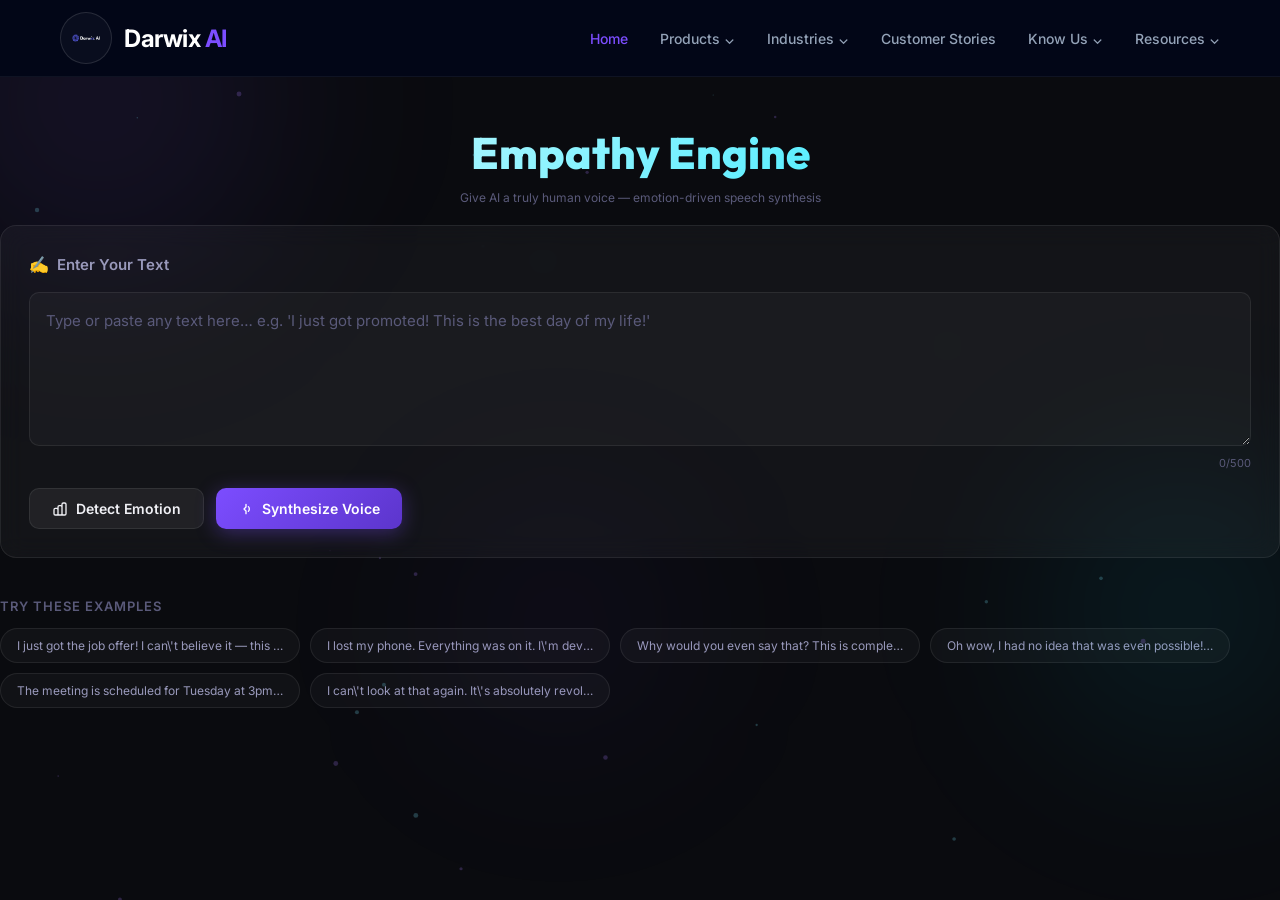
<file: empathy-engine/templates/index.html>
<!DOCTYPE html>
<html lang="en">
<head>
  <meta charset="UTF-8" />
  <meta name="viewport" content="width=device-width, initial-scale=1.0" />
  <title>Empathy Engine — AI Voice with a Soul</title>
  <meta name="description" content="Empathy Engine dynamically modulates synthesized speech based on emotional content, giving AI a truly human voice." />
  <link rel="preconnect" href="https://fonts.googleapis.com" />
  <link href="https://fonts.googleapis.com/css2?family=Inter:wght@300;400;500;600;700;800&family=Outfit:wght@400;600;700;800&display=swap" rel="stylesheet" />
  <link rel="stylesheet" href="/empathy-engine/static/styles.css">
</head>
<body>

  <!-- Floating orbs -->
  <div class="orb orb-1"></div>
  <div class="orb orb-2"></div>
  <div class="orb orb-3"></div>

  <!-- Background canvas for ambient particles -->
  <canvas id="bgCanvas"></canvas>

  <!-- ── TOP NAV BAR ── -->
  <nav class="topnav">
    <div class="topnav-left">
      <div class="topnav-brand">
        <div class="logo-circle">
          <img src="/empathy-engine/static/darwix_logo.png" alt="Darwix AI Logo" class="brand-logo" />
        </div>
        <div class="brand-text">
          <span class="brand-name">Darwix<span class="brand-ai"> AI</span></span>
        </div>
      </div>
    </div>
    <div class="topnav-right">
      <ul class="nav-menu">
        <li><a href="#" class="active">Home</a></li>
        <li class="has-dropdown"><a href="#">Products <span class="chevron">⌄</span></a></li>
        <li class="has-dropdown"><a href="#">Industries <span class="chevron">⌄</span></a></li>
        <li><a href="#">Customer Stories</a></li>
        <li class="has-dropdown"><a href="#">Know Us <span class="chevron">⌄</span></a></li>
        <li class="has-dropdown"><a href="#">Resources <span class="chevron">⌄</span></a></li>
      </ul>
    </div>
  </nav>

  <div class="app-container">
    <!-- Hero Heading -->
    <div class="hero-heading">
      <h1>Empathy Engine</h1>
      <p class="logo-sub">Give AI a truly <span style="color:var(--purple)">human voice</span> — emotion-driven speech synthesis</p>
    </div>

    <!-- Main Content -->
    <main class="main">
      <!-- Input Panel -->
      <section class="card input-card">
        <h2 class="card-title">
          <span class="icon">✍️</span> Enter Your Text
        </h2>
        <div class="textarea-wrapper">
          <textarea
            id="inputText"
            placeholder="Type or paste any text here… e.g. 'I just got promoted! This is the best day of my life!'"
            rows="5"
            maxlength="500"
          ></textarea>
          <div class="char-counter"><span id="charCount">0</span>/500</div>
        </div>
        <div class="btn-row">
          <button id="analyzeBtn" class="btn btn-secondary" onclick="analyzeOnly()">
            <svg width="16" height="16" fill="none" stroke="currentColor" viewBox="0 0 24 24"><path stroke-linecap="round" stroke-linejoin="round" stroke-width="2" d="M9 19v-6a2 2 0 00-2-2H5a2 2 0 00-2 2v6a2 2 0 002 2h2a2 2 0 002-2zm0 0V9a2 2 0 012-2h2a2 2 0 012 2v10m-6 0a2 2 0 002 2h2a2 2 0 002-2m0 0V5a2 2 0 012-2h2a2 2 0 012 2v14a2 2 0 01-2 2h-2a2 2 0 01-2-2z"/></svg>
            Detect Emotion
          </button>
          <button id="synthesizeBtn" class="btn btn-primary" onclick="synthesize()">
            <svg width="16" height="16" fill="none" stroke="currentColor" viewBox="0 0 24 24"><path stroke-linecap="round" stroke-linejoin="round" stroke-width="2" d="M15.536 8.464a5 5 0 010 7.072M12 9l-3 3 3 3M12 9V5m0 14v-4"/></svg>
            Synthesize Voice
          </button>
        </div>
      </section>

      <!-- Emotion Results -->
      <section class="card emotion-card" id="emotionCard" style="display:none">
        <h2 class="card-title">
          <span class="icon">🧠</span> Emotion Analysis
        </h2>
        <div class="emotion-main">
          <div class="emotion-badge" id="emotionBadge">
            <span class="emotion-emoji" id="emotionEmoji">😐</span>
            <span class="emotion-label" id="emotionLabel">Neutral</span>
          </div>
          <div class="emotion-stats">
            <div class="stat">
              <span class="stat-label">Confidence</span>
              <div class="stat-bar-wrap">
                <div class="stat-bar" id="confidenceBar"></div>
              </div>
              <span class="stat-val" id="confidenceVal">0%</span>
            </div>
            <div class="stat">
              <span class="stat-label">Intensity</span>
              <div class="stat-bar-wrap">
                <div class="stat-bar intensity-bar" id="intensityBar"></div>
              </div>
              <span class="stat-val" id="intensityVal">0%</span>
            </div>
          </div>
        </div>
        <!-- All Scores Chart -->
        <div class="scores-section" id="scoresSection"></div>
        <!-- Voice Config -->
        <div class="voice-config" id="voiceConfig" style="display:none">
          <h3 class="vc-title">🔊 Voice Parameters</h3>
          <div class="vc-grid" id="vcGrid"></div>
        </div>
      </section>

      <!-- Audio Player -->
      <section class="card audio-card" id="audioCard" style="display:none">
        <h2 class="card-title">
          <span class="icon">🔊</span> Synthesized Audio
        </h2>
        <div class="audio-player-wrap">
          <div class="waveform-viz" id="waveformViz">
            <div class="wave-bars" id="waveBars"></div>
          </div>
          <audio id="audioPlayer" controls></audio>
          <a id="downloadBtn" class="btn btn-outline" style="display:none">
            ⬇ Download .wav
          </a>
        </div>
      </section>

      <!-- Loading Overlay -->
      <div class="loading-overlay" id="loadingOverlay" style="display:none">
        <div class="spinner">
          <div class="ring"></div>
          <span id="loadingText">Processing…</span>
        </div>
      </div>
    </main>

    <!-- Example Prompts -->
    <section class="examples-section">
      <h3 class="examples-title">Try These Examples</h3>
      <div class="examples-grid">
        <button class="example-chip" onclick="fillExample(this)">I just got the job offer! I can\'t believe it — this is amazing! 🎉</button>
        <button class="example-chip" onclick="fillExample(this)">I lost my phone. Everything was on it. I\'m devastated.</button>
        <button class="example-chip" onclick="fillExample(this)">Why would you even say that? This is completely unacceptable!</button>
        <button class="example-chip" onclick="fillExample(this)">Oh wow, I had no idea that was even possible! Incredible!</button>
        <button class="example-chip" onclick="fillExample(this)">The meeting is scheduled for Tuesday at 3pm in conference room B.</button>
        <button class="example-chip" onclick="fillExample(this)">I can\'t look at that again. It\'s absolutely revolting.</button>
      </div>
    </section>
  </div>

  <script src="/empathy-engine/static/app.js"></script>
</body>
</html>
</file>
<file: empathy-engine/static/styles.css>
/* =============================================
   Empathy Engine — Premium Dark UI Stylesheet
   ============================================= */

:root {
  --bg-primary: #0a0b0f;
  --bg-secondary: #111318;
  --bg-card: rgba(255, 255, 255, 0.04);
  --border: rgba(255, 255, 255, 0.08);
  --border-hover: rgba(255, 255, 255, 0.16);
  --text-primary: #f0f0f5;
  --text-secondary: #9999bb;
  --text-muted: #5a5a7a;
  --accent: #7c4dff;
  --accent-glow: rgba(124, 77, 255, 0.35);
  --accent-2: #00e5ff;
  --success: #00e676;
  --warning: #ff9100;
  --error: #ff1744;
  --radius: 16px;
  --radius-sm: 10px;
  --shadow: 0 8px 32px rgba(0, 0, 0, 0.5);
  --transition: 0.25s cubic-bezier(0.4, 0, 0.2, 1);
}

* { box-sizing: border-box; margin: 0; padding: 0; }

body {
  background: var(--bg-primary);
  color: var(--text-primary);
  font-family: 'Inter', sans-serif;
  min-height: 100vh;
  overflow-x: hidden;
  position: relative;
}

#bgCanvas {
  position: fixed;
  top: 0; left: 0;
  width: 100%; height: 100%;
  pointer-events: none;
  z-index: 0;
  opacity: 0.4;
}

/* ── Floating orbs ── */
.orb {
  position: fixed;
  border-radius: 50%;
  filter: blur(90px);
  pointer-events: none;
  z-index: 0;
  animation: orbFloat 12s ease-in-out infinite;
}
.orb-1 { width: 500px; height: 500px; top: -150px; left: -150px; background: radial-gradient(circle, rgba(124,77,255,0.15), transparent 70%); animation-delay: 0s; }
.orb-2 { width: 400px; height: 400px; bottom: 10%; right: -100px; background: radial-gradient(circle, rgba(0,229,255,0.12), transparent 70%); animation-delay: -4s; }
.orb-3 { width: 350px; height: 350px; top: 50%; left: 30%; background: radial-gradient(circle, rgba(124,77,255,0.08), transparent 70%); animation-delay: -8s; }
@keyframes orbFloat {
  0%, 100% { transform: translateY(0) scale(1); }
  50%       { transform: translateY(-30px) scale(1.05); }
}

/* ══ TOP NAV ══ */
.topnav {
  display: flex;
  align-items: center;
  justify-content: space-between;
  padding: 12px 60px;
  background: #020617;
  border-bottom: 1px solid rgba(255,255,255,0.05);
  position: sticky;
  top: 0;
  z-index: 100;
  width: 100vw;
  margin-left: calc(-50vw + 50%);
  margin-right: calc(-50vw + 50%);
}
.topnav-brand {
  display: flex;
  align-items: center;
  gap: 12px;
}
.logo-circle {
  width: 44px;
  height: 44px;
  border-radius: 50%;
  background: rgba(255,255,255,0.05);
  border: 1px solid rgba(255,255,255,0.1);
  display: flex;
  align-items: center;
  justify-content: center;
  overflow: hidden;
}
.brand-logo { width: 28px; height: 28px; object-fit: contain; }
.brand-text { display: flex; flex-direction: column; }
.brand-name {
  font-family: 'Inter', sans-serif;
  font-size: 24px;
  font-weight: 700;
  color: #fff;
  letter-spacing: -0.5px;
}
.brand-ai { color: #7c4dff; }

.nav-menu {
  display: flex;
  list-style: none;
  gap: 32px;
  align-items: center;
}
.nav-menu li a {
  text-decoration: none;
  color: #94a3b8;
  font-size: 14px;
  font-weight: 500;
  transition: color 0.2s;
  display: flex;
  align-items: center;
  gap: 4px;
}
.nav-menu li a:hover, .nav-menu li a.active { color: #7c4dff; }

/* Hero heading below the nav */
.hero-heading {
  text-align: center;
  padding: 48px 0 20px;
}
.hero-heading h1 {
  font-family: 'Outfit', 'Inter', sans-serif;
  font-size: 44px;
  font-weight: 800;
  background: linear-gradient(135deg, #fff 0%, var(--accent-2) 100%);
  -webkit-background-clip: text;
  -webkit-text-fill-color: transparent;
  background-clip: text;
  margin-bottom: 10px;
}
.logo-sub { font-size: 16px; color: var(--text-secondary); }


.header {
  display: flex;
  align-items: center;
  justify-content: space-between;
  margin-bottom: 36px;
  padding: 20px 24px;
  background: var(--bg-card);
  border: 1px solid var(--border);
  border-radius: var(--radius);
  backdrop-filter: blur(12px);
}
.logo { display: flex; align-items: center; gap: 14px; }
.logo-circle {
  width: 52px;
  height: 52px;
  border-radius: 50%;
  background: rgba(255, 255, 255, 0.03);
  border: 1px solid rgba(255, 255, 255, 0.12);
  display: flex;
  align-items: center;
  justify-content: center;
}
.logo-icon {
  font-size: 26px;
  animation: float 3s ease-in-out infinite;
}
@keyframes float {
  0%, 100% { transform: translateY(0); }
  50% { transform: translateY(-4px); }
}
.logo-title {
  font-family: 'Outfit', sans-serif;
  font-size: 22px;
  font-weight: 700;
  background: linear-gradient(135deg, #fff 0%, var(--accent-2) 100%);
  -webkit-background-clip: text;
  -webkit-text-fill-color: transparent;
  background-clip: text;
}
.logo-sub { font-size: 12px; color: var(--text-muted); margin-top: 2px; }
.header-badge {
  display: flex; align-items: center; gap: 6px;
  font-size: 12px; font-weight: 600; color: var(--success);
  padding: 5px 12px;
  border: 1px solid rgba(0, 230, 118, 0.3);
  border-radius: 20px;
  background: rgba(0, 230, 118, 0.08);
}
.dot {
  width: 7px; height: 7px;
  border-radius: 50%;
  background: var(--success);
  animation: pulse 1.5s ease-in-out infinite;
}
@keyframes pulse {
  0%, 100% { opacity: 1; transform: scale(1); }
  50% { opacity: 0.5; transform: scale(0.7); }
}

/* ── Cards ── */
.main { display: flex; flex-direction: column; gap: 20px; position: relative; }
.card {
  background: var(--bg-card);
  border: 1px solid var(--border);
  border-radius: var(--radius);
  padding: 28px;
  backdrop-filter: blur(12px);
  transition: border-color var(--transition);
}
.card:hover { border-color: var(--border-hover); }
.card-title {
  font-size: 15px;
  font-weight: 600;
  color: var(--text-secondary);
  margin-bottom: 18px;
  display: flex;
  align-items: center;
  gap: 8px;
}
.icon { font-size: 16px; }

/* ── Textarea ── */
.textarea-wrapper { position: relative; }
textarea {
  width: 100%;
  background: rgba(255, 255, 255, 0.03);
  border: 1px solid var(--border);
  border-radius: var(--radius-sm);
  color: var(--text-primary);
  font-family: 'Inter', sans-serif;
  font-size: 15px;
  line-height: 1.6;
  padding: 16px;
  resize: vertical;
  transition: border-color var(--transition), box-shadow var(--transition);
  outline: none;
}
textarea:focus {
  border-color: var(--accent);
  box-shadow: 0 0 0 3px var(--accent-glow);
}
textarea::placeholder { color: var(--text-muted); }
.char-counter {
  text-align: right;
  font-size: 11px;
  color: var(--text-muted);
  margin-top: 6px;
}

/* ── Buttons ── */
.btn-row { display: flex; gap: 12px; margin-top: 18px; }
.btn {
  display: inline-flex; align-items: center; gap: 8px;
  padding: 11px 22px;
  border-radius: var(--radius-sm);
  font-family: 'Inter', sans-serif;
  font-size: 14px;
  font-weight: 600;
  cursor: pointer;
  border: none;
  transition: all var(--transition);
}
.btn:disabled { opacity: 0.5; cursor: not-allowed; }
.btn-primary {
  background: linear-gradient(135deg, var(--accent), #5c35cc);
  color: #fff;
  box-shadow: 0 4px 20px var(--accent-glow);
}
.btn-primary:hover:not(:disabled) {
  transform: translateY(-2px);
  box-shadow: 0 8px 30px var(--accent-glow);
}
.btn-secondary {
  background: rgba(255, 255, 255, 0.06);
  color: var(--text-primary);
  border: 1px solid var(--border);
}
.btn-secondary:hover:not(:disabled) {
  background: rgba(255, 255, 255, 0.1);
  border-color: var(--border-hover);
}
.btn-outline {
  background: transparent;
  color: var(--accent-2);
  border: 1px solid var(--accent-2);
  font-size: 13px;
  padding: 8px 16px;
  border-radius: 8px;
}
.btn-outline:hover { background: rgba(0, 229, 255, 0.08); }

/* ── Emotion Card ── */
.emotion-main {
  display: flex;
  align-items: center;
  gap: 24px;
  margin-bottom: 24px;
  flex-wrap: wrap;
}
.emotion-badge {
  display: flex;
  flex-direction: column;
  align-items: center;
  gap: 6px;
  padding: 20px 28px;
  border-radius: var(--radius);
  border: 1px solid var(--border);
  background: rgba(255, 255, 255, 0.03);
  min-width: 110px;
  transition: all 0.4s ease;
}
.emotion-emoji { font-size: 42px; animation: pop 0.4s cubic-bezier(0.3,1.5,0.5,1); }
@keyframes pop {
  0% { transform: scale(0.5); opacity: 0; }
  100% { transform: scale(1); opacity: 1; }
}
.emotion-label {
  font-size: 13px;
  font-weight: 700;
  text-transform: uppercase;
  letter-spacing: 1px;
}
.emotion-stats { flex: 1; min-width: 200px; }
.stat { display: flex; align-items: center; gap: 10px; margin-bottom: 12px; }
.stat-label { font-size: 12px; color: var(--text-muted); width: 80px; flex-shrink: 0; }
.stat-bar-wrap {
  flex: 1;
  height: 6px;
  background: rgba(255, 255, 255, 0.08);
  border-radius: 3px;
  overflow: hidden;
}
.stat-bar {
  height: 100%;
  border-radius: 3px;
  background: linear-gradient(90deg, var(--accent), var(--accent-2));
  width: 0%;
  transition: width 0.7s cubic-bezier(0.4, 0, 0.2, 1);
}
.intensity-bar { background: linear-gradient(90deg, #ff9100, #ff1744); }
.stat-val { font-size: 12px; font-weight: 600; width: 38px; text-align: right; }

/* Scores mini chart */
.scores-section { display: flex; flex-wrap: wrap; gap: 8px; }
.score-chip {
  display: flex;
  align-items: center;
  gap: 6px;
  padding: 6px 12px;
  border-radius: 20px;
  background: rgba(255,255,255,0.04);
  border: 1px solid var(--border);
  font-size: 12px;
  transition: all var(--transition);
}
.score-chip.top {
  background: rgba(124, 77, 255, 0.15);
  border-color: var(--accent);
}
.score-chip-label { color: var(--text-secondary); }
.score-chip-val { font-weight: 700; color: var(--text-primary); }

/* Voice Config */
.voice-config { margin-top: 20px; padding-top: 20px; border-top: 1px solid var(--border); }
.vc-title { font-size: 13px; font-weight: 600; color: var(--text-secondary); margin-bottom: 14px; }
.vc-grid { display: grid; grid-template-columns: repeat(auto-fill, minmax(130px, 1fr)); gap: 10px; }
.vc-item {
  padding: 12px;
  background: rgba(255,255,255,0.03);
  border: 1px solid var(--border);
  border-radius: var(--radius-sm);
  text-align: center;
}
.vc-item-label { font-size: 10px; color: var(--text-muted); text-transform: uppercase; letter-spacing: 1px; }
.vc-item-value { font-size: 18px; font-weight: 700; color: var(--text-primary); margin-top: 4px; }
.vc-item-sub { font-size: 10px; color: var(--text-muted); margin-top: 2px; }

/* ── Audio Player ── */
.audio-player-wrap { display: flex; flex-direction: column; gap: 16px; align-items: center; }
.waveform-viz {
  width: 100%;
  height: 64px;
  background: rgba(255,255,255,0.03);
  border-radius: var(--radius-sm);
  border: 1px solid var(--border);
  display: flex;
  align-items: center;
  justify-content: center;
  overflow: hidden;
}
.wave-bars { display: flex; align-items: center; gap: 3px; height: 100%; padding: 10px; }
.wave-bar {
  width: 3px;
  border-radius: 2px;
  background: linear-gradient(180deg, var(--accent), var(--accent-2));
  animation: wave 1.2s ease-in-out infinite;
  transform-origin: center;
}
@keyframes wave {
  0%, 100% { transform: scaleY(0.3); opacity: 0.5; }
  50% { transform: scaleY(1); opacity: 1; }
}
audio {
  width: 100%;
  filter: invert(1) hue-rotate(200deg) saturate(0.5) brightness(0.8);
  border-radius: 8px;
}

/* ── Loading Overlay ── */
.loading-overlay {
  position: absolute;
  inset: 0;
  background: rgba(10, 11, 15, 0.85);
  backdrop-filter: blur(8px);
  border-radius: var(--radius);
  display: flex;
  align-items: center;
  justify-content: center;
  z-index: 50;
}
.spinner {
  display: flex;
  flex-direction: column;
  align-items: center;
  gap: 14px;
}
.ring {
  width: 48px; height: 48px;
  border-radius: 50%;
  border: 3px solid rgba(124,77,255,0.2);
  border-top-color: var(--accent);
  animation: spin 0.8s linear infinite;
}
@keyframes spin { to { transform: rotate(360deg); } }
.spinner span { font-size: 14px; color: var(--text-secondary); }

/* ── Examples Section ── */
.examples-section { margin-top: 40px; }
.examples-title {
  font-size: 13px;
  font-weight: 600;
  color: var(--text-muted);
  text-transform: uppercase;
  letter-spacing: 1px;
  margin-bottom: 14px;
}
.examples-grid { display: flex; flex-wrap: wrap; gap: 10px; }
.example-chip {
  padding: 9px 16px;
  background: rgba(255,255,255,0.03);
  border: 1px solid var(--border);
  border-radius: 20px;
  color: var(--text-secondary);
  font-size: 12px;
  cursor: pointer;
  transition: all var(--transition);
  font-family: 'Inter', sans-serif;
  text-align: left;
  max-width: 300px;
  white-space: nowrap;
  overflow: hidden;
  text-overflow: ellipsis;
}
.example-chip:hover {
  background: rgba(124, 77, 255, 0.1);
  border-color: var(--accent);
  color: var(--text-primary);
}

/* ── Responsive ── */
@media (max-width: 600px) {
  .emotion-main { flex-direction: column; }
  .btn-row { flex-direction: column; }
  .btn { justify-content: center; }
}

/* ── Slide-in animation for cards ── */
.card {
  animation: slideUp 0.4s cubic-bezier(0.4, 0, 0.2, 1) forwards;
}
@keyframes slideUp {
  from { opacity: 0; transform: translateY(20px); }
  to { opacity: 1; transform: translateY(0); }
}
</file>
